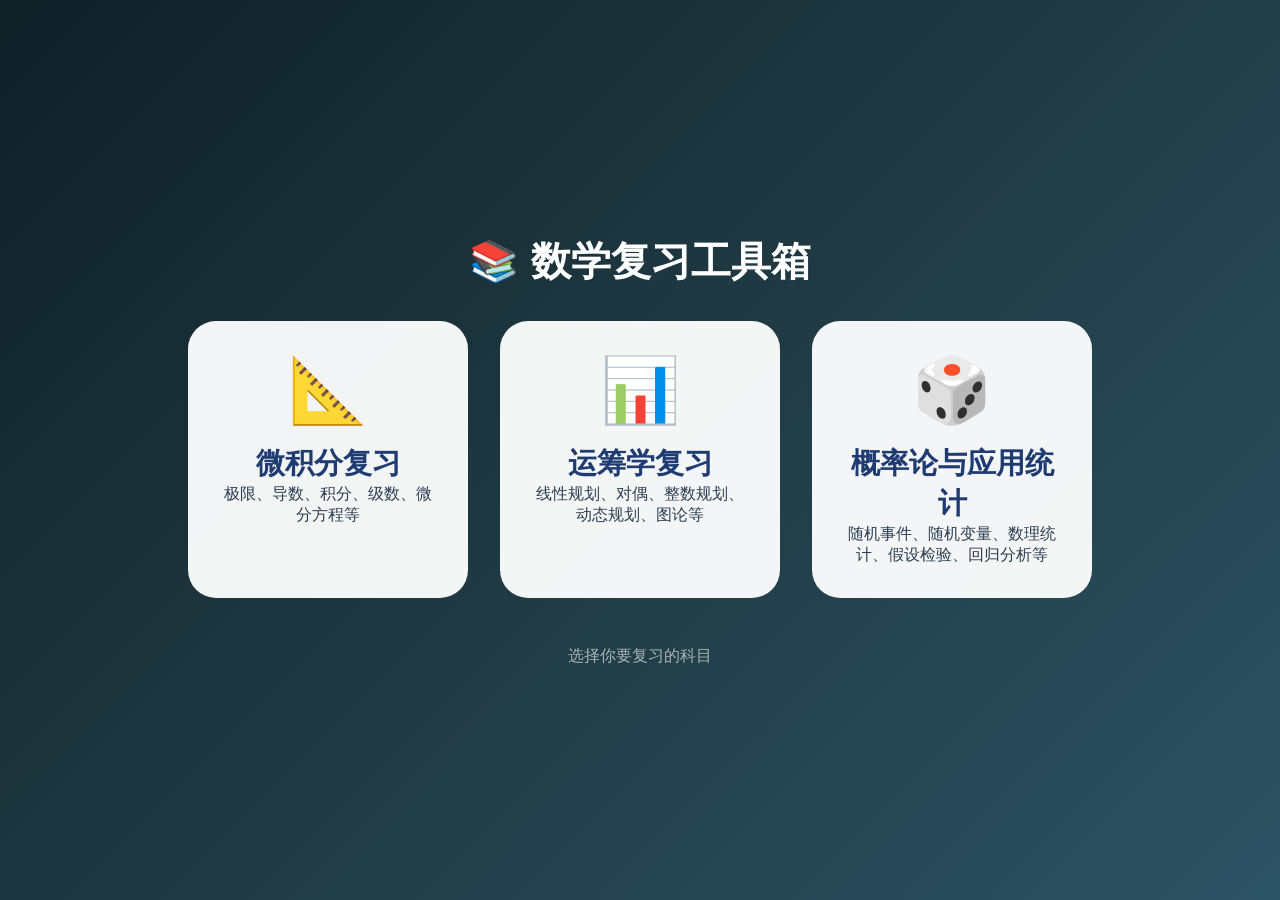
<file: index.html>
<!DOCTYPE html>
<html lang="zh-CN">
<head>
    <meta charset="UTF-8">
    <title>面试复习工具集</title>
    <style>
        * { margin:0; padding:0; box-sizing:border-box; }
        body {
            font-family: 'Segoe UI', Roboto, sans-serif;
            background: linear-gradient(135deg, #0f2027, #203a43, #2c5364);
            min-height: 100vh;
            display: flex;
            justify-content: center;
            align-items: center;
        }
        .container { text-align: center; padding: 2rem; }
        h1 { font-size: 2.5rem; color: white; margin-bottom: 2rem; }
        .card-container { display: flex; gap: 2rem; flex-wrap: wrap; justify-content: center; }
        .card {
            background: rgba(255,255,255,0.95);
            border-radius: 28px;
            padding: 2rem;
            width: 280px;
            cursor: pointer;
            transition: transform 0.2s;
            text-align: center;
        }
        .card:hover { transform: translateY(-8px); }
        .icon { font-size: 4rem; margin-bottom: 1rem; }
        .card h2 { font-size: 1.8rem; color: #1e3c72; }
        .card p { color: #2c3e50; }
        footer { margin-top: 3rem; color: rgba(255,255,255,0.6); }
    </style>
</head>
<body>
<div class="container">
    <h1>📚 数学复习工具箱</h1>
    <div class="card-container">
        <div class="card" onclick="location.href='calculus/calculus.html'">
            <div class="icon">📐</div>
            <h2>微积分复习</h2>
            <p>极限、导数、积分、级数、微分方程等</p>
        </div>
        <div class="card" onclick="location.href='operations/operations.html'">
            <div class="icon">📊</div>
            <h2>运筹学复习</h2>
            <p>线性规划、对偶、整数规划、动态规划、图论等</p>
        </div>
        <div class="card" onclick="location.href='probability/probability.html'">
            <div class="icon">🎲</div>
            <h2>概率论与应用统计</h2>
            <p>随机事件、随机变量、数理统计、假设检验、回归分析等</p>
        </div>
    </div>
    <footer>选择你要复习的科目</footer>
</div>
</body>
</html>
</file>
